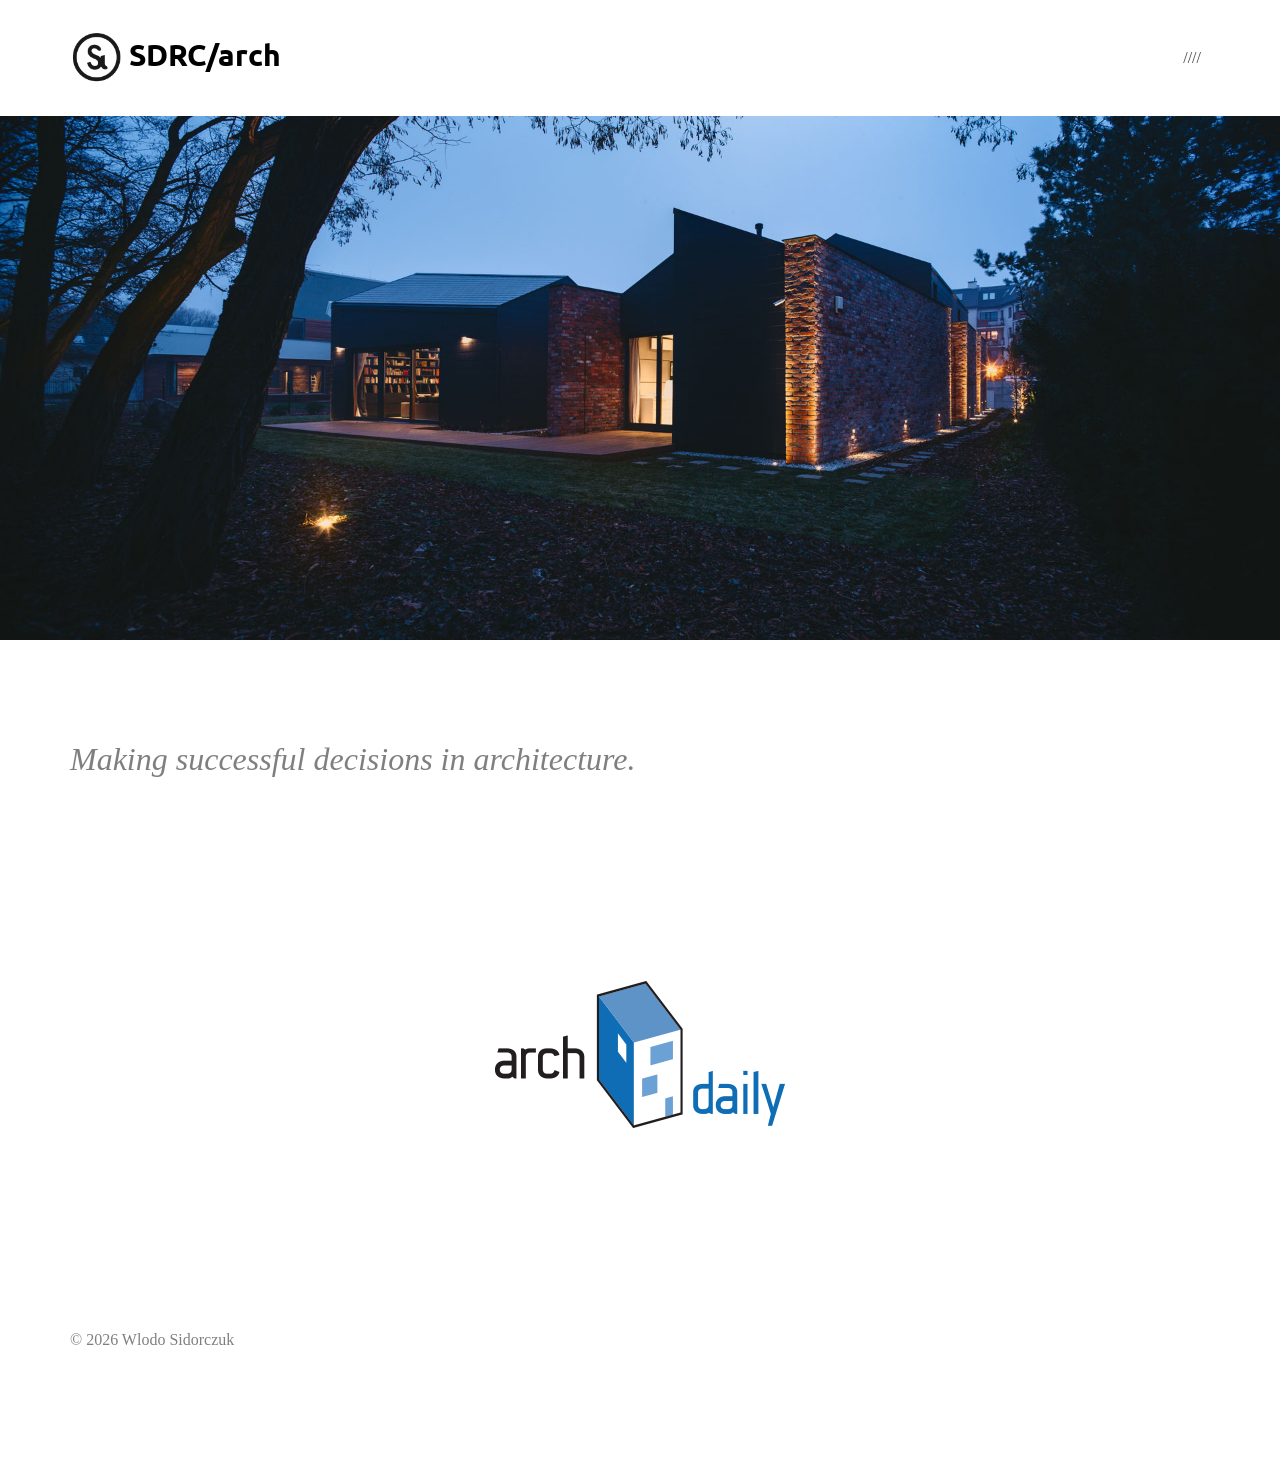
<file: index.html>
<!doctype html>
<html>
<head>
	<meta charset="utf-8">
	<meta name="keywords" content="sidorczuk">
	<meta name="description" content="">
	<meta name="viewport" content="width=device-width, initial-scale=1.0, viewport-fit=cover">
	<link rel="shortcut icon" type="image/png" href="favicon.png">
	<link rel="stylesheet" type="text/css" href="./css/bootstrap.css?4270">
	<link rel="stylesheet" type="text/css" href="style.css?2759">
	<link href='https://fonts.googleapis.com/css?family=Ubuntu&display=swap&subset=latin,latin-ext' rel='stylesheet' type='text/css'>
	<title>SIDORCZUK Architect |</title>

<!-- Analytics -->
 <script type="text/javascript">
  var _gaq = _gaq || [];
  _gaq.push(['_setAccount', 'UA-7428413-1']);
  _gaq.push(['_trackPageview']);
  (function() {
    var ga = document.createElement('script'); ga.type = 'text/javascript'; ga.async = true;
    ga.src = ('https:' == document.location.protocol ? 'https://ssl' : 'http://www') + '.google-analytics.com/ga.js';
    var s = document.getElementsByTagName('script')[0]; s.parentNode.insertBefore(ga, s);
  })();
</script>
<!-- Analytics END -->

</head>

<body>
<!-- Main container -->
<div class="page-container">
    
<!-- bloc-0 -->
<div class="bloc l-bloc " id="bloc-0">
	<div class="container bloc-sm">
		<div class="row">
			<div class="col">
				<nav class="navbar row navbar-expand-md navbar-light" role="navigation">
					<a class="navbar-brand link-style ltc-black" href="./"><img src="img/Si%20logo-web.png" alt="logo" class="mr-2" />SDRC/arch</a>
					<button id="nav-toggle" type="button" class="ui-navbar-toggler navbar-toggler border-0 p-0 ml-auto mr-md-0" data-toggle="collapse" data-target=".navbar-27321" aria-expanded="false" aria-label="Toggle navigation">
						<span class="navbar-toggler-icon"></span>
					</button>
					<div class="collapse navbar-collapse navbar-27321 special-dropdown-nav">
						<ul class="site-navigation nav navbar-nav ml-auto">
							<li class="nav-item">
								<a href="./" class="nav-link">////</a>
							</li>
						</ul>
					</div>
				</nav>
			</div>
		</div>
	</div>
</div>
<!-- bloc-0 END -->

<!-- bloc-1 -->
<div class="bloc none l-bloc full-width-bloc" id="bloc-1">
	<div class="container bloc-no-padding">
		<div class="row no-gutters">
			<div class="col">
				<img class="img-fluid" src="img/IMG_0838_1920.jpg" alt="IMG_0838_1920" />
			</div>
		</div>
	</div>
</div>
<!-- bloc-1 END -->

<!-- ScrollToTop Button -->
<a class="bloc-button btn btn-d scrollToTop" onclick="scrollToTarget('1',this)"><svg xmlns="http://www.w3.org/2000/svg" width="22" height="22" viewBox="0 0 32 32"><path class="scroll-to-top-btn-icon" d="M30,22.656l-14-13-14,13"/></svg></a>
<!-- ScrollToTop Button END-->


<!-- bloc-2 -->
<div class="bloc l-bloc" id="bloc-2">
	<div class="container bloc-lg">
		<div class="row">
			<div class="col">
				<h2 class="mg-clear">
					<i>Making successful decisions in architecture.</i>
				</h2>
			</div>
		</div>
	</div>
</div>
<!-- bloc-2 END -->

<!-- bloc-3 -->
<div class="bloc l-bloc" id="bloc-3">
	<div class="container bloc-lg">
		<div class="row">
			<div class="col">
				<div class="text-center">
					<a href="https://www.archdaily.com/793466/home-town-with-a-touch-of-fibonacci-wlodek-sidorczuk"><img class="img-fluid img-style" src="img/archdaily%20logo.png" alt="archdaily" /></a>
				</div>
			</div>
		</div>
	</div>
</div>
<!-- bloc-3 END -->

<!-- bloc-3 -->
<div class="bloc l-bloc" id="bloc-3">
	<div class="container bloc-lg">
		<div class="row">
			<div class="col">
				<p>
					© 2026 Wlodo Sidorczuk
				</p>
			</div>
		</div>
	</div>
</div>
<!-- bloc-3 END -->

</div>
<!-- Main container END -->


<!-- Additional JS -->
<!-- <script src="./js/jquery-3.5.1.js?2756"></script> -->
<!-- <script src="./js/bootstrap.bundle.js?568"></script> -->
<!-- <script src="./js/blocs.js?7900"></script> -->
<!-- Additional JS END -->

</body>
</html>
</file>
<file: style.css>
/*-----------------------------------------------------------------------------------
	si2 arch
	About: A shiny new Blocs website.
	Author: yetson
	Version: 1.0
	Built with Blocs
-----------------------------------------------------------------------------------*/
body{
	margin:0;
	padding:0;
    background:#FFFFFF;
    overflow-x:hidden;
    -webkit-font-smoothing: antialiased;
    -moz-osx-font-smoothing: grayscale;
}
.page-container{overflow: hidden;} /* Prevents unwanted scroll space when scroll FX used. */
a,button{transition: background .3s ease-in-out;outline: none!important;} /* Prevent ugly blue glow on chrome and safari */
a:hover{text-decoration: none; cursor:pointer;}

/* = Blocs
-------------------------------------------------------------- */

.bloc{
	width:100%;
	clear:both;
	background: 50% 50% no-repeat;
	padding:0 20px;
	-webkit-background-size: cover;
	-moz-background-size: cover;
	-o-background-size: cover;
	background-size: cover;
	position:relative;
	display:flex;
}
.bloc .container{
	padding-left:0;
	padding-right:0;
}


/* Sizes */

.bloc-lg{
	padding:100px 20px;
}
.bloc-sm{
	padding:20px;
}

/* = Full Width Blocs 
-------------------------------------------------------------- */

.full-width-bloc{
	padding-left:0;
	padding-right:0;
}
.full-width-bloc .row{
	margin-left:0;
	margin-right:0;
}
.full-width-bloc .container{
	width:100%;
	max-width:100%!important;
}
.full-width-bloc .carousel img{
	width:100%;
	height:auto;
}


/* Light theme */

.d-bloc .card,.l-bloc{
	color:rgba(0,0,0,.5);
}
.d-bloc .card button:hover,.l-bloc button:hover{
	color:rgba(0,0,0,.7);
}
.l-bloc .icon-round,.l-bloc .icon-square,.l-bloc .icon-rounded,.l-bloc .icon-semi-rounded-a,.l-bloc .icon-semi-rounded-b{
	border-color:rgba(0,0,0,.7);
}
.d-bloc .card .divider-h span,.l-bloc .divider-h span{
	border-color:rgba(0,0,0,.1);
}
.d-bloc .card .a-btn,.l-bloc .a-btn,.l-bloc .navbar a,.l-bloc a .icon-sm, .l-bloc a .icon-md, .l-bloc a .icon-lg, .l-bloc a .icon-xl, .l-bloc h1 a, .l-bloc h2 a, .l-bloc h3 a, .l-bloc h4 a, .l-bloc h5 a, .l-bloc h6 a, .l-bloc p a{
	color:rgba(0,0,0,.6);
}
.d-bloc .card .a-btn:hover,.l-bloc .a-btn:hover,.l-bloc .navbar a:hover, .l-bloc a:hover .icon-sm, .l-bloc a:hover .icon-md, .l-bloc a:hover .icon-lg, .l-bloc a:hover .icon-xl, .l-bloc h1 a:hover, .l-bloc h2 a:hover, .l-bloc h3 a:hover, .l-bloc h4 a:hover, .l-bloc h5 a:hover, .l-bloc h6 a:hover, .l-bloc p a:hover{
	color:rgba(0,0,0,1);
}
.l-bloc .navbar-toggle .icon-bar{
	color:rgba(0,0,0,.6);
}
.d-bloc .card .btn-wire,.d-bloc .card .btn-wire:hover,.l-bloc .btn-wire,.l-bloc .btn-wire:hover{
	color:rgba(0,0,0,.7);
	border-color:rgba(0,0,0,.3);
}


/* = NavBar
-------------------------------------------------------------- */

.hero .hero-nav{
	padding-left:inherit;
	padding-right:inherit;
}
/* Handle Multi Level Navigation */.navbar-light .navbar-nav .nav-link {
	color: rgb(64, 64, 64);
}
.btco-menu li > a {
	padding: 10px 15px;
	color: #000;
}
.btco-menu .active a:focus,.btco-menu li a:focus ,.navbar > .show > a:focus{
	background: transparent;
	outline: 0;
}
.dropdown-menu .show > .dropdown-toggle::after{
	transform: rotate(-90deg);
}

/* = Bric adjustment margins
-------------------------------------------------------------- */

.mg-clear{
	margin:0;
}

/* = Buttons
-------------------------------------------------------------- */

.btn-d,.btn-d:hover,.btn-d:focus{
	color:#FFF;
	background:rgba(0,0,0,.3);
}

/* Prevent ugly blue glow on chrome and safari */
button{
	outline: none!important;
}






.card-sq, .card-sq .card-header, .card-sq .card-footer{
	border-radius:0;
}
.card-rd{
	border-radius:30px;
}
.card-rd .card-header{
	border-radius:29px 29px 0 0;
}
.card-rd .card-footer{
	border-radius:0 0 29px 29px;
}





/* ScrollToTop button */

.scrollToTop{
	width:36px;
	height:36px;
	padding:5px;
	position:fixed;
	bottom:20px;
	right:20px;
	opacity:0;
	z-index:999;
	transition: all .3s ease-in-out;
}
.showScrollTop{
	opacity: 1;
}
.scroll-to-top-btn-icon{
	fill: none;
	stroke: #fff;
	stroke-width: 2px;
	fill-rule: evenodd;
	stroke-linecap:round;
}

/* = Custom Styling
-------------------------------------------------------------- */

h1,h2,h3,h4,h5,h6,p,label,.btn,a{
	font-family:"Roboto";
	font-weight:400;
}
.container{
	max-width:1140px;
}
.row-style{
	width:100%;
}
.link-style{
	font-family:Ubuntu;
	font-size:30px;
	font-weight:700;
	line-height:30px;
}
.navbar-brand img{
	width:50px;
	height:50px;
}
.h4-style{
	font-size:18px;
}
.h3-style{
	font-size:26px;
	width:100%;
}

/* = Colour
-------------------------------------------------------------- */


/* Link colour styles */

.ltc-black{
	color:#000000!important;
}
.ltc-black:hover{
	color:#000000!important;
}

/* Bloc image backgrounds */




/* = Bloc Padding Multi Breakpoint
-------------------------------------------------------------- */

@media (min-width: 576px) {
    .bloc-xxl-sm{padding:200px 20px;}
    .bloc-xl-sm{padding:150px 20px;}
    .bloc-lg-sm{padding:100px 20px;}
    .bloc-md-sm{padding:50px 20px;}
    .bloc-sm-sm{padding:20px;}
    .bloc-no-padding-sm{padding:0 20px;}
}
@media (min-width: 768px) {
    .bloc-xxl-md{padding:200px 20px;}
    .bloc-xl-md{padding:150px 20px;}
    .bloc-lg-md{padding:100px 20px;}
    .bloc-md-md{padding:50px 20px;}
    .bloc-sm-md{padding:20px 20px;}
    .bloc-no-padding-md{padding:0 20px;}
}
@media (min-width: 992px) {
    .bloc-xxl-lg{padding:200px 20px;}
    .bloc-xl-lg{padding:150px 20px;}
    .bloc-lg-lg{padding:100px 20px;}
    .bloc-md-lg{padding:50px 20px;}
    .bloc-sm-lg{padding:20px;}
    .bloc-no-padding-lg{padding:0 20px;}
}


/* = Mobile adjustments 
-------------------------------------------------------------- */
@media (max-width: 1024px)
{
    .bloc.full-width-bloc, .bloc-tile-2.full-width-bloc .container, .bloc-tile-3.full-width-bloc .container, .bloc-tile-4.full-width-bloc .container{
        padding-left: 0; 
        padding-right: 0;  
    }
}
@media (max-width: 991px)
{
    .container{width:100%;}
    .bloc{padding-left: constant(safe-area-inset-left);padding-right: constant(safe-area-inset-right);} /* iPhone X Notch Support*/
    .bloc-group, .bloc-group .bloc{display:block;width:100%;}
}
@media (max-width: 767px)
{
    .bloc-tile-2 .container, .bloc-tile-3 .container, .bloc-tile-4 .container{
        padding-left:0;padding-right:0;
    }
    .btn-dwn{
       display:none; 
    }
    .voffset{
        margin-top:5px;
    }
    .voffset-md{
        margin-top:20px;
    }
    .voffset-lg{
        margin-top:30px;
    }
    form{
        padding:5px;
    }
    .close-lightbox{
        display:inline-block;
    }
    .blocsapp-device-iphone5{
	   background-size: 216px 425px;
	   padding-top:60px;
	   width:216px;
	   height:425px;
    }
    .blocsapp-device-iphone5 img{
	   width: 180px;
	   height: 320px;
    }
}
@media (max-width: 767px){
	.text-right{
	}
	.text-left{
	}
	.text-center{
	}
	
}

@media (max-width: 575px){
	.footer-link{
		text-align:center;
	}
	
}
</file>
